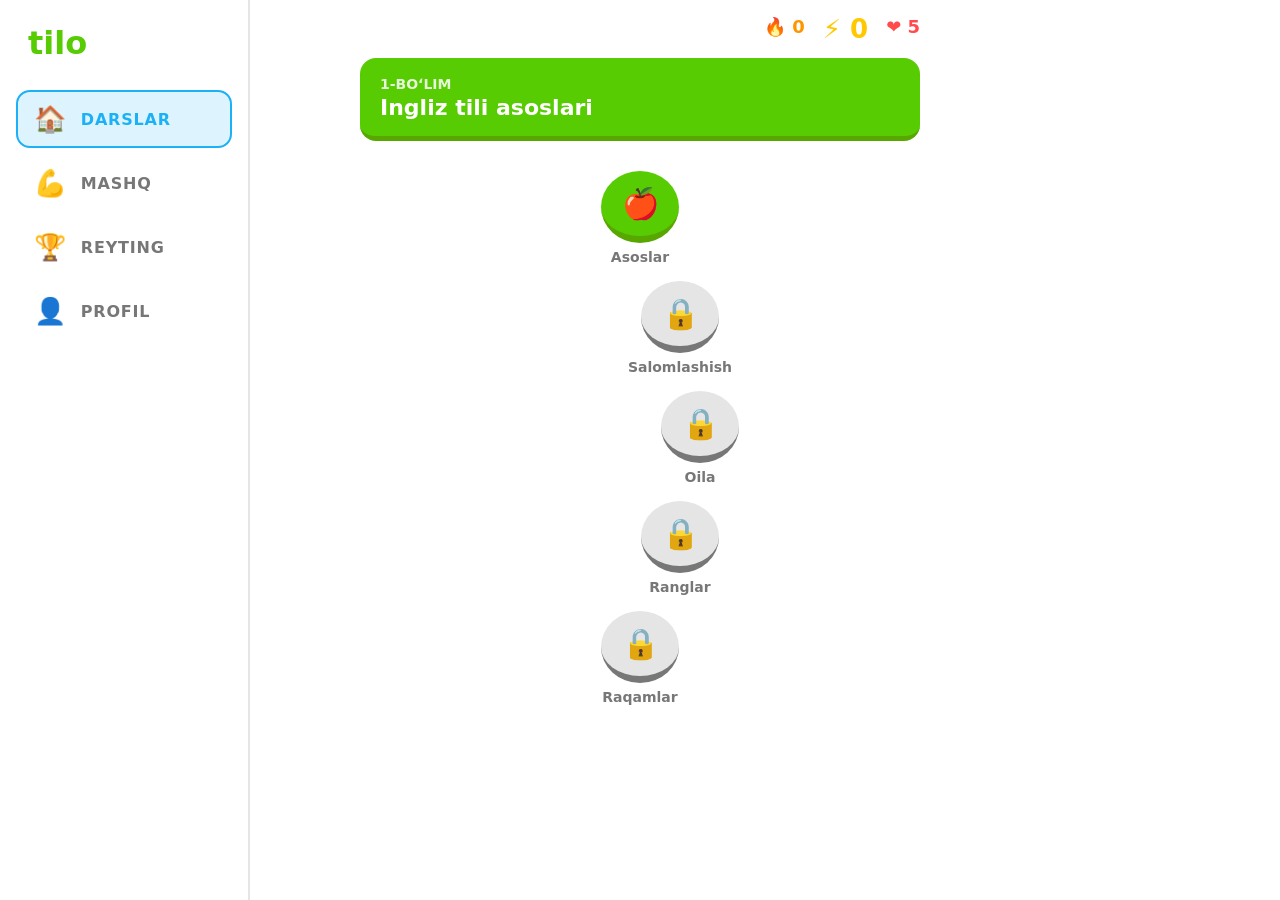
<file: index.html>
<!DOCTYPE html>
<html lang="uz">
<head>
<meta charset="utf-8">
<meta name="viewport" content="width=device-width, initial-scale=1, viewport-fit=cover">
<title>Tilo — Ingliz tilini oʻrganing</title>
<link rel="stylesheet" href="style.css">
</head>
<body>
<div id="app"></div>
<script src="script.js" defer></script>
</body>
</html>
</file>
<file: style.css>
:root{--bg:#fff;--fg:#3c3c3c;--mut:#777;--line:#e5e5e5;--card:#fff;--green:#58cc02;--gd:#58a700;--red:#ff4b4b;--rd:#ea2b2b;--blue:#1cb0f6;--gold:#ffc800;--gbg:#d7ffb8;--rbg:#ffdfe0;--sel:#ddf4ff}
@media(prefers-color-scheme:dark){:root{--bg:#131f24;--fg:#e8f1f5;--mut:#8aa0a8;--line:#37464f;--card:#1b2b32;--gbg:#1f3a12;--rbg:#3d1d1f;--sel:#17323f}}
*{box-sizing:border-box}
body{margin:0;background:var(--bg);color:var(--fg);font-family:"Nunito","Trebuchet MS",system-ui,sans-serif;font-weight:700;min-height:100vh}
button{font:inherit;cursor:pointer}
button:focus-visible{outline:3px solid var(--blue);outline-offset:2px}

/* MENYU */
.nav{position:fixed;z-index:5;background:var(--bg);display:flex}
.nav .logo{display:none}
.nav button{background:none;border:2px solid transparent;color:var(--mut);display:flex;align-items:center;gap:14px;font-weight:800;border-radius:14px}
.nav button .ic{font-size:26px}
.nav button.on{background:var(--sel);border-color:var(--blue);color:var(--blue)}
.nav button:hover:not(.on){background:var(--line)}
@media(max-width:899px){
 .nav{left:0;right:0;bottom:0;justify-content:space-around;border-top:2px solid var(--line);padding:6px 6px calc(6px + env(safe-area-inset-bottom,0px))}
 .nav button{flex-direction:column;gap:0;padding:6px 10px;flex:1;font-size:12px}
 main{padding:0 16px 100px}
}
@media(min-width:900px){
 .nav{top:0;bottom:0;left:0;width:250px;flex-direction:column;gap:6px;padding:24px 16px;border-right:2px solid var(--line)}
 .nav .logo{display:block;color:var(--green);font-size:32px;font-weight:900;margin:0 12px 22px}
 .nav button{padding:12px 16px;font-size:16px;text-transform:uppercase;letter-spacing:.8px}
 main{margin-left:250px;padding:0 24px 40px}
}
main{max-width:900px;margin-inline:auto}
.page{max-width:560px;margin:0 auto}
.stats{display:flex;justify-content:flex-end;gap:18px;padding:16px 0;font-size:18px;font-weight:800}
.stats .f{color:#ff9600}.stats .x{color:var(--gold)}.stats .h{color:var(--red)}
.banner{background:var(--green);color:#fff;border-radius:16px;padding:16px 20px;border-bottom:5px solid var(--gd)}
.banner small{opacity:.85;font-size:14px}.banner h2{margin:2px 0 0;font-size:22px}
.path{display:flex;flex-direction:column;align-items:center;gap:16px;margin:30px 0}
.step{display:flex;flex-direction:column;align-items:center;gap:6px;font-size:14px;color:var(--mut)}
.node{width:78px;height:72px;border-radius:50%;border:0;border-bottom:7px solid var(--gd);background:var(--green);color:#fff;font-size:30px}
.node.done{background:var(--gold);border-color:#cc9f00}
.node.lock{background:var(--line);border-color:var(--mut);color:var(--mut);cursor:not-allowed}
h1{font-size:26px;margin:18px 0 16px}
.card{border:2px solid var(--line);border-radius:16px;padding:16px;background:var(--card);margin-bottom:12px}
.row{display:flex;align-items:center;gap:14px;padding:12px 4px;border-bottom:2px solid var(--line)}
.row.me{background:var(--sel);border-radius:12px;border-color:transparent}
.row .av{font-size:30px}.row .nm{flex:1}.row .rk{width:24px;color:var(--mut)}
.center{text-align:center}.owl{font-size:90px}
.grid{display:grid;grid-template-columns:1fr 1fr;gap:12px}
.st{border:2px solid var(--line);border-radius:16px;padding:12px 16px}.st b{display:block;font-size:24px}
.btn{border:0;border-bottom:4px solid var(--gd);background:var(--green);color:#fff;border-radius:16px;padding:14px 28px;font-size:17px;font-weight:800;letter-spacing:.5px}
.btn.o{background:var(--card);color:var(--red);border:2px solid var(--line);border-bottom-width:4px}
.btn:disabled{background:var(--line);border-color:var(--line);color:var(--mut);cursor:not-allowed}

/* DARS */
.lw{max-width:640px;margin:0 auto;min-height:100vh;display:flex;flex-direction:column;padding:0 16px}
.top{display:flex;align-items:center;gap:14px;padding:18px 0}
.x{background:none;border:0;color:var(--mut);font-size:26px;line-height:1}
.bar{flex:1;height:16px;border-radius:9px;background:var(--line);overflow:hidden}
.fill{height:100%;background:var(--green);border-radius:9px;transition:width .4s}
.hearts{color:var(--red);font-size:20px;font-weight:800}
.lw .main{flex:1;padding:10px 0 20px}
.q{display:flex;align-items:center;gap:12px;margin-bottom:22px}
.say{width:48px;height:48px;border-radius:14px;border:2px solid var(--line);border-bottom-width:4px;background:var(--card);color:var(--blue);font-size:20px}
.word{font-size:34px;font-weight:900;border-bottom:2px dotted var(--mut)}
.opts{display:grid;grid-template-columns:1fr 1fr;gap:12px}
@media(max-width:420px){.opts{grid-template-columns:1fr}}
.opt{background:var(--card);color:var(--fg);border:2px solid var(--line);border-bottom-width:5px;border-radius:16px;padding:18px 12px;font-size:19px}
.opt:hover{background:var(--sel)}
.opt.sel{border-color:var(--blue);background:var(--sel);color:var(--blue)}
.foot{margin:0 -16px;padding:18px 16px;border-top:2px solid var(--line);position:sticky;bottom:0;background:var(--bg)}
.foot.ok{background:var(--gbg);border-color:transparent}
.foot.no{background:var(--rbg);border-color:transparent}
.in{display:flex;align-items:center;justify-content:space-between;gap:12px;max-width:608px;margin:0 auto}
.msg{font-size:20px;font-weight:800}.ok .msg{color:var(--gd)}.no .msg{color:var(--rd)}
.msg small{display:block;font-size:15px;margin-top:2px}
.no .btn{background:var(--red);border-color:var(--rd)}
.in .btn{min-width:150px}.in .btn.w{width:100%}
</file>
